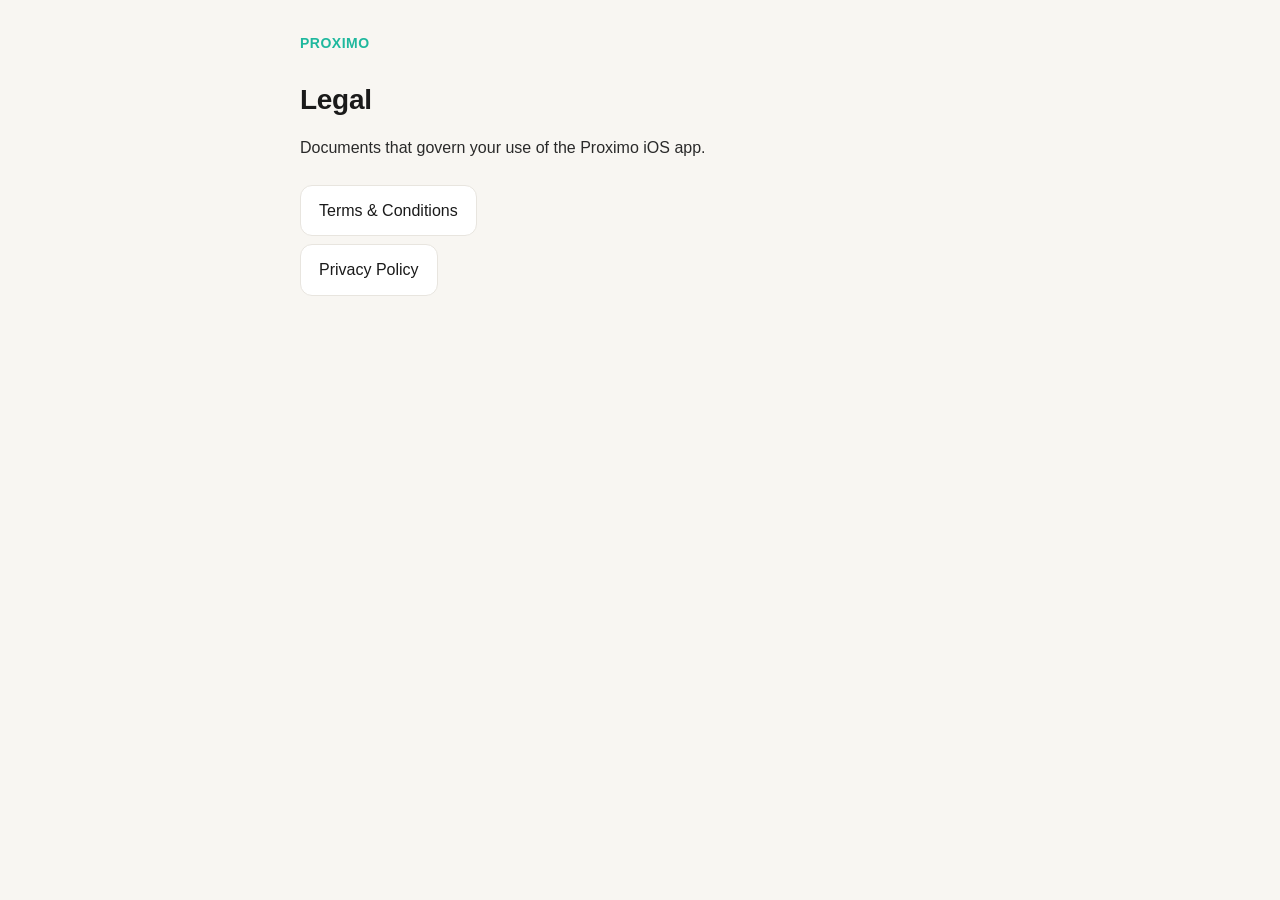
<file: index.html>
<!DOCTYPE html>
<html lang="en">
<head>
  <meta charset="UTF-8">
  <meta name="viewport" content="width=device-width, initial-scale=1.0">
  <title>Proximo — Legal</title>
  <link rel="stylesheet" href="/styles.css">
</head>
<body>
  <main>
    <p class="brand">Proximo</p>
    <article>
      <h1>Legal</h1>
      <p>Documents that govern your use of the Proximo iOS app.</p>
      <ul class="home-links">
        <li><a href="/terms">Terms &amp; Conditions</a></li>
        <li><a href="/privacy">Privacy Policy</a></li>
      </ul>
    </article>
  </main>
</body>
</html>
</file>
<file: styles.css>
* { box-sizing: border-box; }

html, body {
  margin: 0;
  padding: 0;
}

body {
  font-family: -apple-system, BlinkMacSystemFont, "Segoe UI", Roboto, sans-serif;
  color: #1A1A1A;
  background: #F8F6F2;
  line-height: 1.6;
  -webkit-font-smoothing: antialiased;
  -moz-osx-font-smoothing: grayscale;
}

main {
  max-width: 720px;
  margin: 0 auto;
  padding: 32px 20px 64px;
}

.brand {
  margin: 0 0 24px;
  color: #1FB89E;
  font-size: 14px;
  font-weight: 600;
  letter-spacing: 0.5px;
  text-transform: uppercase;
}

article h1 {
  font-size: 28px;
  font-weight: 700;
  margin: 0 0 8px;
  letter-spacing: -0.01em;
}

article h2 {
  font-size: 20px;
  font-weight: 600;
  margin: 36px 0 8px;
  letter-spacing: -0.005em;
}

article h3 {
  font-size: 17px;
  font-weight: 600;
  margin: 24px 0 8px;
}

article p,
article ul,
article ol {
  font-size: 16px;
  margin: 12px 0;
  color: #2A2A2A;
}

article ul, article ol { padding-left: 22px; }
article li { margin: 4px 0; }
article strong { font-weight: 600; color: #1A1A1A; }
article em { font-style: italic; }

article a {
  color: #1FB89E;
  text-decoration: underline;
  text-decoration-thickness: 1px;
  text-underline-offset: 2px;
}

article hr {
  border: none;
  border-top: 1px solid #E8E5DF;
  margin: 32px 0;
}

.home-links {
  list-style: none;
  padding: 0;
  margin: 24px 0 0;
}

.home-links li { margin: 8px 0; }

.home-links a {
  display: inline-block;
  padding: 12px 18px;
  background: #FFFFFF;
  border: 1px solid #E8E5DF;
  border-radius: 12px;
  color: #1A1A1A;
  text-decoration: none;
  font-weight: 500;
}

.home-links a:hover { border-color: #1FB89E; }

.loading {
  color: #6B6B6B;
  font-style: italic;
}

@media (prefers-color-scheme: dark) {
  body { color: #F2F0EB; background: #14130F; }
  article p, article ul, article ol { color: #D4D2CC; }
  article strong { color: #F2F0EB; }
  article hr { border-top-color: #322F2A; }
  .home-links a { background: #201F1B; border-color: #322F2A; color: #F2F0EB; }
  .loading { color: #A8A6A0; }
}
</file>
